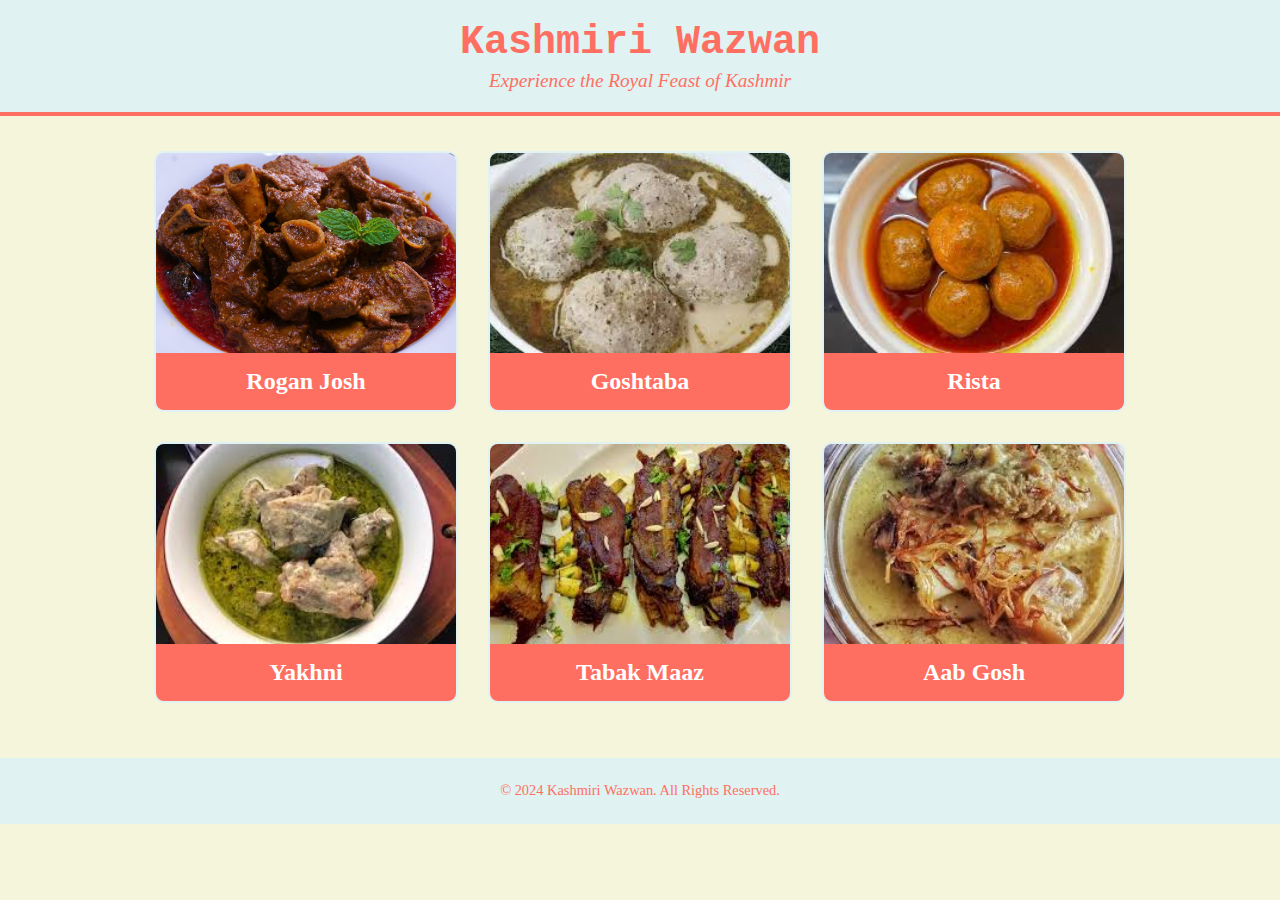
<file: index.html>
<!DOCTYPE html>
<html lang="en">
<head>
    <meta charset="UTF-8">
    <meta name="viewport" content="width=device-width, initial-scale=1.0">
    <title>Kashmiri Wazwan</title>
    <link rel="stylesheet" href="style.css">
</head>
<body>
    <header>
        <h1>Kashmiri Wazwan</h1>
        <p>Experience the Royal Feast of Kashmir</p>
    </header>
    <section class="dishes">
        <div class="dish">
            <a href="roganjosh.html">
                <img src="roganjosh.jpg" alt="Rogan Josh">
            </a>
            <h2>Rogan Josh</h2>
        </div>
        <div class="dish">
            <a href="goshtaba.html">
                <img src="goshtaba.jpg" alt="Goshtaba">
            </a>
            <h2>Goshtaba</h2>
        </div>
        <div class="dish">
            <a href="rista.html">
                <img src="rista.jpg" alt="Rista">
            </a>
            <h2>Rista</h2>
        </div>
        <div class="dish">
            <a href="yakhni.html">
                <img src="yakhni.jpg" alt="Yakhni">
            </a>
            <h2>Yakhni</h2>
        </div>
        <div class="dish">
            <a href="tabakmaaz.html">
                <img src="tabakmaaz.jpg" alt="Tabak Maaz">
            </a>
            <h2>Tabak Maaz</h2>
        </div>
        <div class="dish">
            <a href="aabgosh.html">
                <img src="aabgosh.jpg" alt="Aab Gosh">
            </a>
            <h2>Aab Gosh</h2>
        </div>
    </section>
    <footer>
        <p>&copy; 2024 Kashmiri Wazwan. All Rights Reserved.</p>
    </footer>
</body>
</html>
</file>
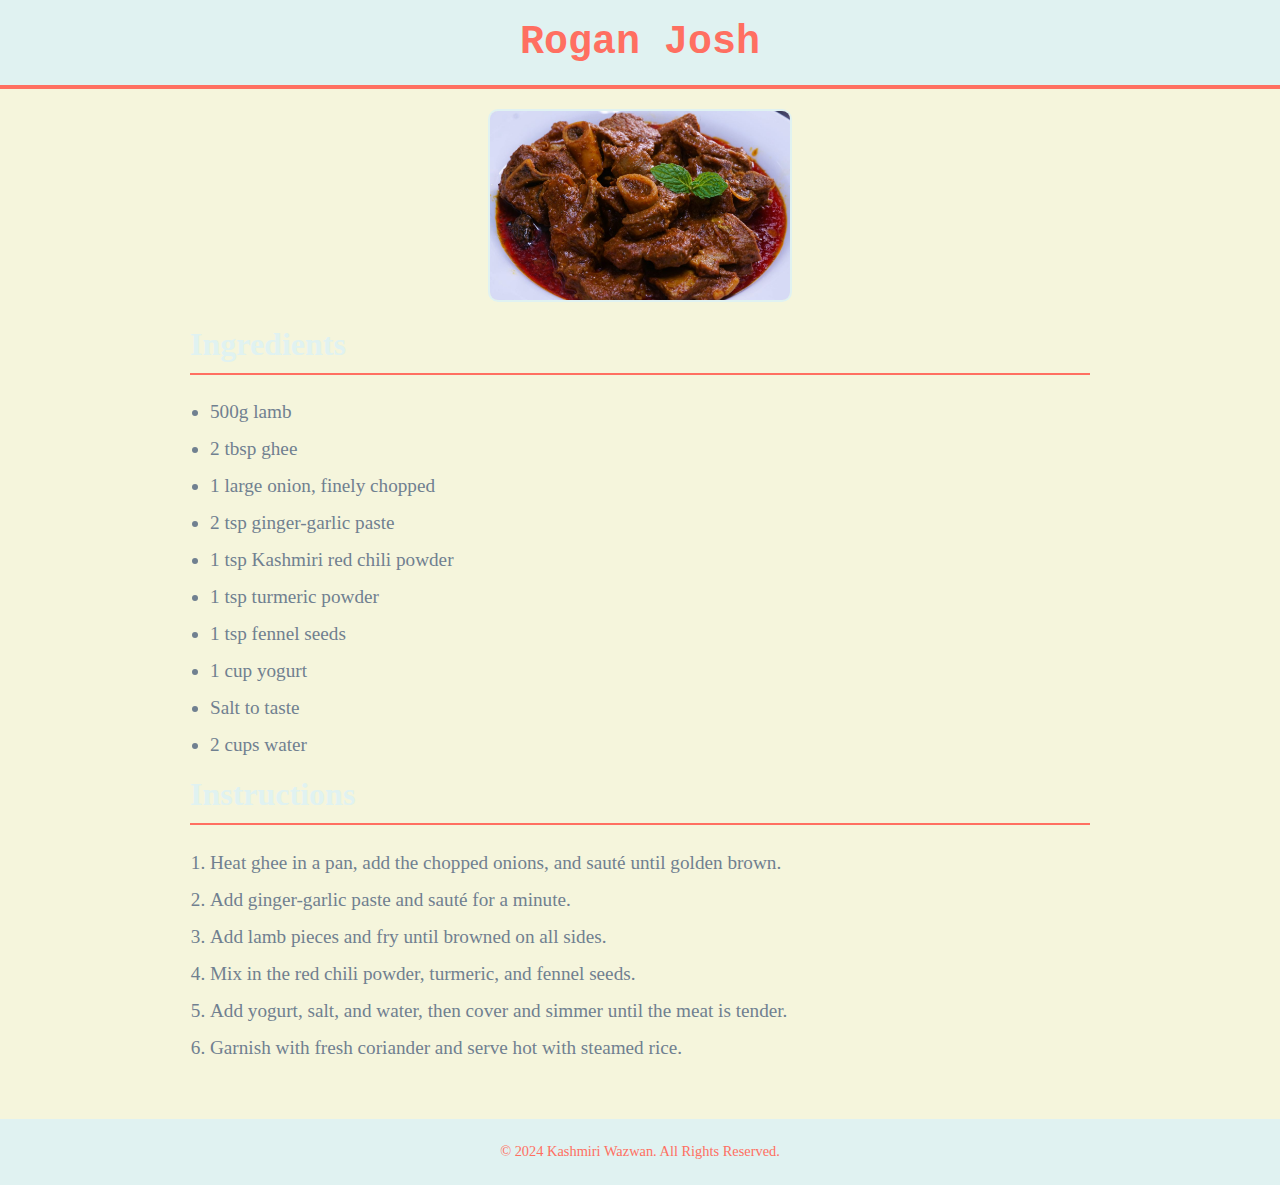
<file: roganjosh.html>
<!DOCTYPE html>
<html lang="en">
<head>
    <meta charset="UTF-8">
    <meta name="viewport" content="width=device-width, initial-scale=1.0">
    <title>Rogan Josh - Kashmiri Wazwan</title>
    <link rel="stylesheet" href="style.css">
</head>
<body>
    <header>
        <h1>Rogan Josh</h1>
    </header>
    <section class="recipe-content">
        <div class="recipe-image">
            <img src="roganjosh.jpg" alt="Rogan Josh">
        </div>
        <div class="recipe-details">
            <h2>Ingredients</h2>
            <ul>
                <li>500g lamb</li>
                <li>2 tbsp ghee</li>
                <li>1 large onion, finely chopped</li>
                <li>2 tsp ginger-garlic paste</li>
                <li>1 tsp Kashmiri red chili powder</li>
                <li>1 tsp turmeric powder</li>
                <li>1 tsp fennel seeds</li>
                <li>1 cup yogurt</li>
                <li>Salt to taste</li>
                <li>2 cups water</li>
            </ul>
            <h2>Instructions</h2>
            <ol>
                <li>Heat ghee in a pan, add the chopped onions, and sauté until golden brown.</li>
                <li>Add ginger-garlic paste and sauté for a minute.</li>
                <li>Add lamb pieces and fry until browned on all sides.</li>
                <li>Mix in the red chili powder, turmeric, and fennel seeds.</li>
                <li>Add yogurt, salt, and water, then cover and simmer until the meat is tender.</li>
                <li>Garnish with fresh coriander and serve hot with steamed rice.</li>
            </ol>
        </div>
    </section>
    <footer>
        <p>&copy; 2024 Kashmiri Wazwan. All Rights Reserved.</p>
    </footer>
</body>
</html>
</file>
<file: style.css>
/* General Styles for Body */
body {
    font-family: 'Georgia', serif;
    background-color: #f5f5dc; /* Pale Beige */
    color: #708090; /* Slate Gray */
    margin: 0;
    padding: 0;
    transition: background-color 0.3s ease;
}

/* Header Styles */
header {
    background-color: #e0f2f1; /* Soft Mint */
    color: #ff6f61; /* Light Coral */
    padding: 20px;
    text-align: center;
    border-bottom: 4px solid #ff6f61; /* Light Coral */
    transition: background-color 0.3s ease;
}

header h1 {
    margin: 0;
    font-size: 2.5em;
    font-family: 'Courier New', Courier, monospace;
}

header p {
    margin: 5px 0 0;
    font-style: italic;
    font-size: 1.2em;
}

/* Homepage Dish Gallery Styles */
.dishes {
    display: flex;
    flex-wrap: wrap;
    justify-content: center;
    padding: 20px;
}

.dish {
    margin: 15px;
    border: 2px solid #e0f2f1; /* Soft Mint */
    border-radius: 10px;
    overflow: hidden;
    max-width: 300px;
    transition: transform 0.3s ease, box-shadow 0.3s ease;
    background-color: #ffffff; /* Ivory White */
}

.dish img {
    width: 100%;
    height: 200px; /* Fixed height for consistent image size */
    object-fit: cover; /* Ensures the image covers the entire box without distortion */
    display: block;
    transition: opacity 0.3s ease;
}

.dish h2 {
    background-color: #ff6f61; /* Light Coral */
    color: #ffffff; /* Ivory White */
    margin: 0;
    padding: 15px;
    text-align: center;
    font-family: 'Georgia', serif;
}

/* Hover Effects */
.dish:hover {
    transform: scale(1.05);
    box-shadow: 0 4px 8px rgba(0, 0, 0, 0.2);
}

.dish img:hover {
    opacity: 0.8;
}

/* Recipe Page Styles */
.recipe-content {
    max-width: 900px;
    margin: 0 auto;
    padding: 20px;
}

.recipe-image {
    text-align: center;
    margin-bottom: 20px;
}

.recipe-image img {
    width: 100%;
    max-width: 300px;  /* Responsive max width */
    height: auto;      /* Maintain aspect ratio */
    object-fit: cover;
    border-radius: 10px;
    border: 2px solid #e0f2f1; /* Soft Mint */
    transition: transform 0.3s ease;
}

.recipe-image img:hover {
    transform: scale(1.05);
}

.recipe-details {
    text-align: left;
}

.recipe-details h2 {
    color: #e0f2f1; /* Soft Mint */
    font-family: 'Georgia', serif;
    border-bottom: 2px solid #ff6f61; /* Light Coral */
    padding-bottom: 10px;
    margin-top: 20px;
    font-size: 2em;  /* Larger text size */
}

.recipe-details ul, .recipe-details ol {
    margin: 20px 0;
    padding-left: 20px;
    font-family: 'Georgia', serif;
}

.recipe-details ul li, .recipe-details ol li {
    margin-bottom: 15px;
    font-size: 1.2em;  /* Larger text size for readability */
}

/* Footer Styles */
footer {
    background-color: #e0f2f1; /* Soft Mint */
    color: #ff6f61; /* Light Coral */
    text-align: center;
    padding: 10px;
    font-size: 0.9em;
    margin-top: 20px;
}

/* Responsive Design */
@media (max-width: 1200px) {
    .dish {
        max-width: 250px;
    }

    .recipe-image img {
        max-width: 250px;
    }
}

@media (max-width: 992px) {
    header h1 {
        font-size: 2em;
    }

    header p {
        font-size: 1em;
    }

    .dish {
        max-width: 220px;
    }

    .recipe-image img {
        max-width: 220px;
    }
}

@media (max-width: 768px) {
    header h1 {
        font-size: 1.8em;
    }

    header p {
        font-size: 0.9em;
    }

    .dish {
        max-width: 200px;
    }

    .recipe-image img {
        max-width: 200px;
    }

    .recipe-content {
        padding: 10px;
    }

    .recipe-details h2 {
        font-size: 1.5em;  /* Adjusted for smaller screens */
    }

    .recipe-details ul li, .recipe-details ol li {
        font-size: 1em;  /* Adjusted for smaller screens */
    }
}

@media (max-width: 576px) {
    header h1 {
        font-size: 1.5em;
    }

    header p {
        font-size: 0.8em;
    }

    .dish {
        max-width: 180px;
    }

    .recipe-image img {
        max-width: 180px;
    }

    .recipe-details {
        font-size: 0.9em;
    }
}
</file>
